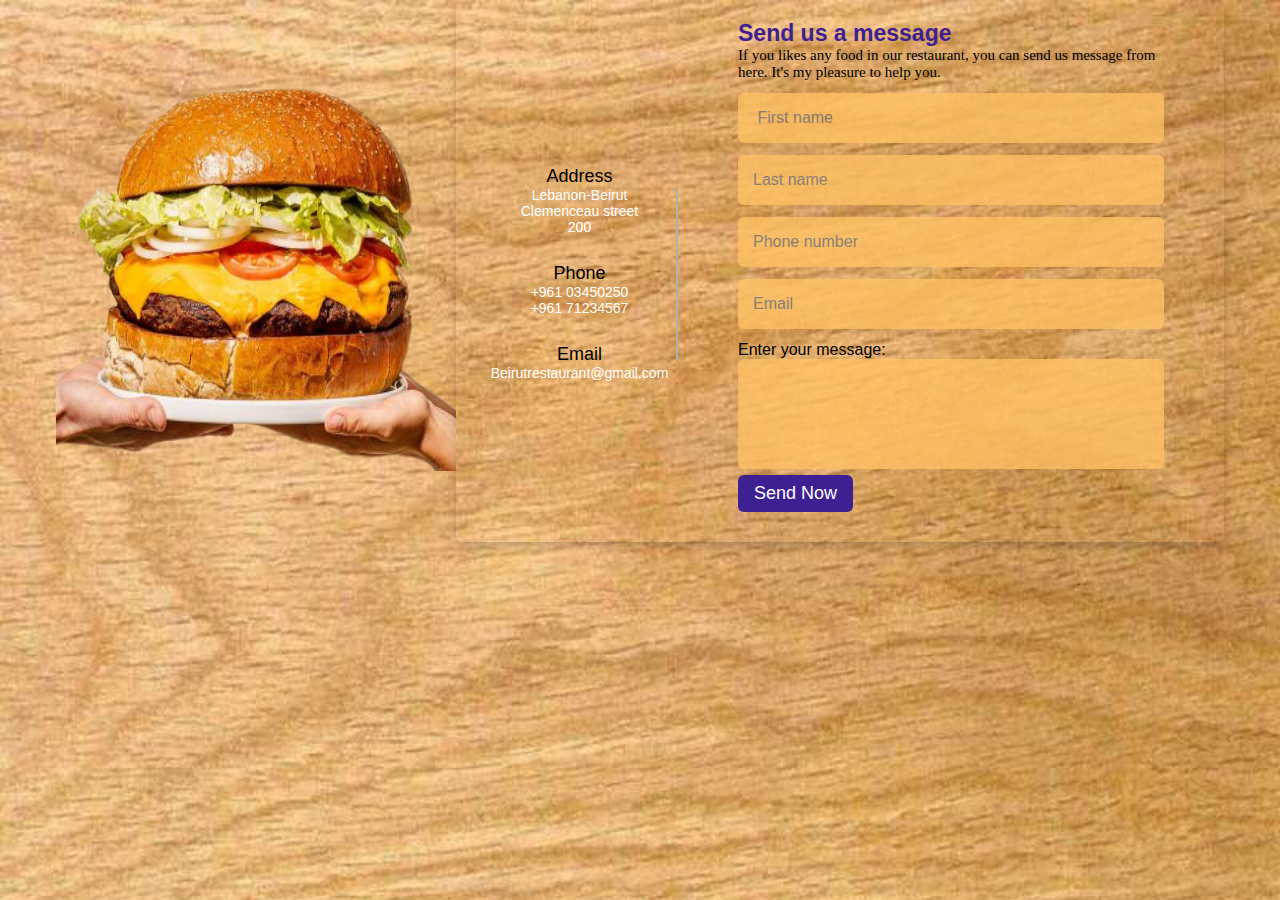
<file: contact.html>
<!DOCTYPE html>
<html >
  <head>
    <link rel="stylesheet" href="contactstyle.css">
    
     <meta name="viewport" content="width=device-width, initial-scale=1.0"> 
   </head>
<body>
<script>
function fill()
{
alert("Your request is registred.");
}
</script>
  <img src="foodi-removebg-preview.png" width="400px" height="400px">
  <div class="container">
    <div class="content">
      <div class="left-side">
        <div class="address details">
          <i class="fas fa-map-marker-alt"></i>
          <div class="topic">Address</div>
          <div class="text-one" style="color:white">Lebanon-Beirut</div>
          <div class="text-two"style="color:white">Clemenceau street 200</div>
        </div>
        <div class="phone details">
          <i class="fas fa-phone-alt"></i>
          <div class="topic">Phone</div>
          <div class="text-one"style="color:white">+961 03450250</div>
          <div class="text-two"style="color:white">+961 71234567</div>
        </div>
        <div class="email details">
          <i class="fas fa-envelope"></i>
          <div class="topic">Email</div>
          <div class="text-one"style="color:white">Beirutrestaurant@gmail.com</div>
        </div>
      </div>
      <div class="right-side">
        <div class="topic-text">Send us a message</div>
        <p>If you likes any food in our restaurant, you can send us message from here. It's my pleasure to help you.</p>
      <form action="mailto:mhamadbyfakih@gmail.com" enctype="text/plain" method="post">
        <div class="input-box">
          <input type="text" placeholder=" First name" required class="data">
        </div>
		 <div class="input-box">
          <input type="text" placeholder="Last name" required class="data">
        </div>
		<div class="input-box">
          <input type="text" placeholder="Phone number" class="data" onblur="checknb()" id="number">
        </div>
        <div class="input-box">
          <input type="text" placeholder="Email" required class="data">
        </div>
        <div class="input-box message-box">
        Enter your message:</br><textarea name="Message" rows="10" cols="50" required class="data"></textarea>
        </div>
        <div class="button">
          <input type="submit" value="Send Now">
        </div>
      </form>
    </div>
    </div>
  </div>
  <script>
    function checknb(){
      var x=document.getElementById("number").value;
      
      for(var i=0;i<x.length;i++)
      {
        if(x[i]!='9' && x[i]!='8' && x[i]!='7' && x[i]!='6' && x[i]!='5'&& x[i]!='4' && x[i]!='3'&& x[i]!='2' && x[i]!='0'&& x[i]!='1'){
          var invalidnb=1;
        }
      }
      if(invalidnb==1){
        alert("Enter a valid Phone Number!");
        document.getElementById("number").value="";
        document.getElementById("number").focus();
      }
    }
  </script>
</body>
</html>
</file>
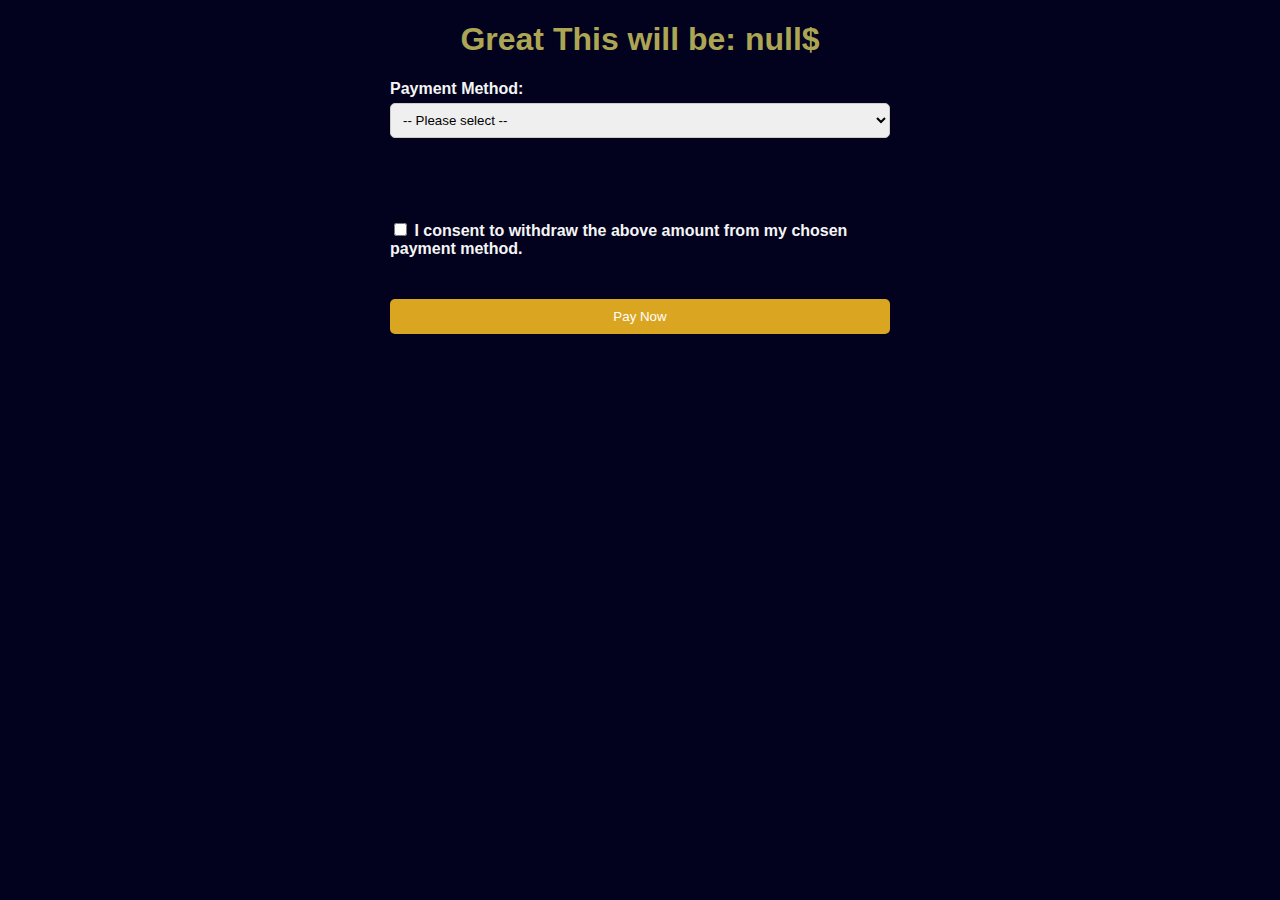
<file: Payment.html>
<!DOCTYPE html>
<html>

<head>
  <title>Restaurant Payment method</title>
  <meta charset="UTF-8">
  <meta name="description" content="Page deticated for the payment process
            for FOODIE RESTAURNANT">
  <meta name="keywords" content="Restaurant,Payment,Foodie,total,cash,credit card">
  <style>
    body {
      font-family: Arial, sans-serif;
      font-size: 16px;
      background-color: rgb(2, 2, 31);
    }

    .payment-form {
      display: none;
    }

    form {
      display: flex;
      flex-direction: column;
      margin: 0 auto;
      width: 500px;
    }

    label {
      font-weight: bold;
      margin-bottom: 5px;
      color: whitesmoke;
    }

    input[type="text"],
    select {
      padding: 8px;
      border-radius: 5px;
      border: 1px solid #ccc;
      margin-bottom: 10px;
      width: 100%;
      box-sizing: border-box;
    }

    input[type="number"] {
      padding: 8px;
      border-radius: 5px;
      border: 1px solid #ccc;
      margin-bottom: 10px;
      width: 100%;
      box-sizing: border-box;
    }


    button[type="submit"] {
      padding: 10px 20px;
      background-color: goldenrod;
      color: white;
      border: none;
      border-radius: 5px;
      cursor: pointer;
    }

    button[type="submit"]:hover {
      background-color: rgb(172, 166, 84);
    }

    h1 {
      text-align: center;
      color: rgb(172, 166, 84);
    }

    p {
      text-align: left;
      color: rgb(172, 166, 84);
    }

    /* Styles for the input fields */
    input[type="date"],
    input[type="email"],
    input[type="password"],
    input[type="text"] {
      padding: 8px;
      border-radius: 5px;
      border: 1px solid #ccc;
      margin-bottom: 10px;
      width: 100%;
      box-sizing: border-box;
    }

    input[type="number"] {
      width: 20%;
    }

    .date {
      margin-bottom: 10px;
      display: flex;
      justify-content: space-evenly;
      align-items: center;
    }

    .after {
      position: relative;
      width: 100%;
      height: 100%;
      display: none;
      justify-content: center;
      align-items: center;
    }

    .after h1 {
      font-family: 'Gill Sans', 'Gill Sans MT', Calibri, 'Trebuchet MS', sans-serif;
      text-align: center;
      font-size: 40px;
      color: rgb(172, 166, 84);
    }

    .before {
      display: block;
    }
  </style>
</head>

<body>
  <div class="after">
    <h1>Thank You<br>Your Order is done<br>You can take it after 15 min!!</h1>
  </div>
  <div class="before">
    <h1 id="payment-amount"></h1>
    <form action="process_payment.php" method="post" id="payment-form">
      <label for="payment-method">Payment Method:</label>
      <select id="payment-method" name="payment-method" required>
        <option value="">-- Please select --</option>
        <option value="paypal">PayPal</option>
        <option value="credit-card">Credit Card</option>
      </select><br><br>
      <div id="credit-card-form" class="payment-form">
        <label for="card-number">Credit Card Number:</label>
        <input type="text" id="card-number" name="card-number" maxlength="16" required><br><br>
        <div class="date">
          <label for="card-expiry">Expiration Month:</label>
          <input type="number" id="card-expiry-month" name="card-expiry-month" required value="" min="01"
            max="12"><br><br>

          <label for="card-expiry">Expiration Year:</label>
          <input type="number" id="card-expiry-year" name="card-expiry-year" required value="" min='2023'
            max='2027'><br><br>
        </div>

        <label for="card-cvv">CVV:</label>
        <input type="text" id="card-cvv" name="card-cvv" maxlength="3"><br><br>
      </div>



      <div id="paypal-form" class="payment-form">
        <label for="paypal-email">PayPal Email Address:</label>
        <input type="email" id="paypal-email" name="paypal-email" required><br><br>
        <label for="paypal-password">Password:</label>
        <input type="password" id="paypal-password" name="paypal-password" required>
      </div><br><br>

      <label for="consent">
        <input type="checkbox" id="consent" name="consent">
        I consent to withdraw the above amount from my chosen payment
        method.
      </label><br><br>

      <button type="submit" id="submit-button" disabled onclick="pay()">Pay Now</button>
    </form>
  </div>

  <script>
    // Get the form elements
    const cardNumber = document.getElementById('card-number');
    const cardExpiryYear = document.getElementById('card-expiry-year');
    const cardExpiryMonth = document.getElementById('card-expiry-month');
    const cardCvv = document.getElementById('card-cvv');
    const paypalEmail = document.getElementById('paypal-email');
    const paypalPassword = document.getElementById('paypal-password');
    const consent = document.getElementById('consent');
    const submitButton = document.getElementById('submit-button');
    const paymentMethod = document.getElementById('payment-method');
    const form = document.querySelector('form');
    const paypalForm = document.getElementById('paypal-form');
    const creditCardForm = document.getElementById('credit-card-form');
    const successMessage = document.getElementById('success-message');

    // Get the payment amount from the previous page
    var payment = sessionStorage.getItem("totalbill");

    // Set the payment amount in the <p> element
    var paymentAmountElement = document.getElementById('payment-amount');
    paymentAmountElement.textContent = 'Great This will be: ' + payment + '$';

    // Set the automatic form changer based on the method of payment
    paymentMethod.addEventListener('change', function (event) {
      const selectedOption = event.target.value;

      if (selectedOption === 'paypal') {
        paypalForm.style.display = 'block';
        creditCardForm.style.display = 'none';
      } else if (selectedOption === 'credit-card') {
        paypalForm.style.display = 'none';
        creditCardForm.style.display = 'block';
      } else {
        paypalForm.style.display = 'none';
        creditCardForm.style.display = 'none';
      }
    });

    function validateCreditCardNumber(number) {

      // Check that the number is 13-16 digits long
      if (number.length < 13 || number.length > 16) {
        return false;
      }

      // Check that the number passes the Luhn algorithm
      var sum = 0;
      for (var i = 0; i < number.length; i++) {
        var digit = parseInt(number[i]);

        if ((number.length - i) % 2 === 0) {
          digit *= 2;
          if (digit > 9) {
            digit -= 9;
          }
        }

        sum += digit;
      }

      return sum % 10 === 0;
    }

    function handleSubmit(event) {
      event.preventDefault();

      var creditCardNumber = document.getElementById('credit-card-number').value;

      if (validateCreditCardNumber(creditCardNumber)) {
        alert('Credit card number is valid!');
      } else {
        alert('Credit card number is invalid!');
      }
    }

    // Enable the submit button when consent is given
    consent.addEventListener('change', () => {
      if (consent.checked) {
        submitButton.disabled = false;
      } else {
        submitButton.disabled = true;
      }
    });


    // Restrict input for card number and expiry date fields
    cardNumber.addEventListener('input', (event) => {
      event.target.value = event.target.value.replace(/[^0-9]/g, '').slice(0, 16);
    });

    cardExpiry.addEventListener('input', (event) => {
      event.target.value = event.target.value.replace(/[^0-9\/]/g, '').slice(0, 5);
    });

    // Restrict input for cvv field
    cardCvv.addEventListener('input', (event) => {
      event.target.value = event.target.value.replace(/[^0-9]/g, '').slice(0, 3);
    });
    function pay() {
      if (document.getElementsByTagName("option")[1].selected) {
          if(document.getElementById("paypal-email").reportValidity() && document.getElementById("paypal-password").reportValidity())
          {
          document.getElementsByClassName("before")[0].style.display="none";
          document.getElementsByClassName("after")[0].style.display="flex";}
        }
         if (!document.getElementsByTagName("option")[2].selected) {
          return;
        }
        

        var x = document.getElementById("card-number").value;
        if (x < 1000000000000000) {
          alert("Card number is unvalid");
          retrun;
        }
        var x = document.getElementById("card-cvv").value;
        if (x < 100) {
          alert("CVV is unvalid");
          retrun;
        }
        if(document.getElementById("card-expiry-month").value<1 || document.getElementById("card-expiry-month").value>12)
          return;
          if(document.getElementById("card-expiry-year").value<2023 || document.getElementById("card-expiry-year").value>2028)
            return;
          document.getElementsByClassName("before")[0].style.display="none";
          document.getElementsByClassName("after")[0].style.display="flex";
          }
  </script>
</body>

</html>
</file>
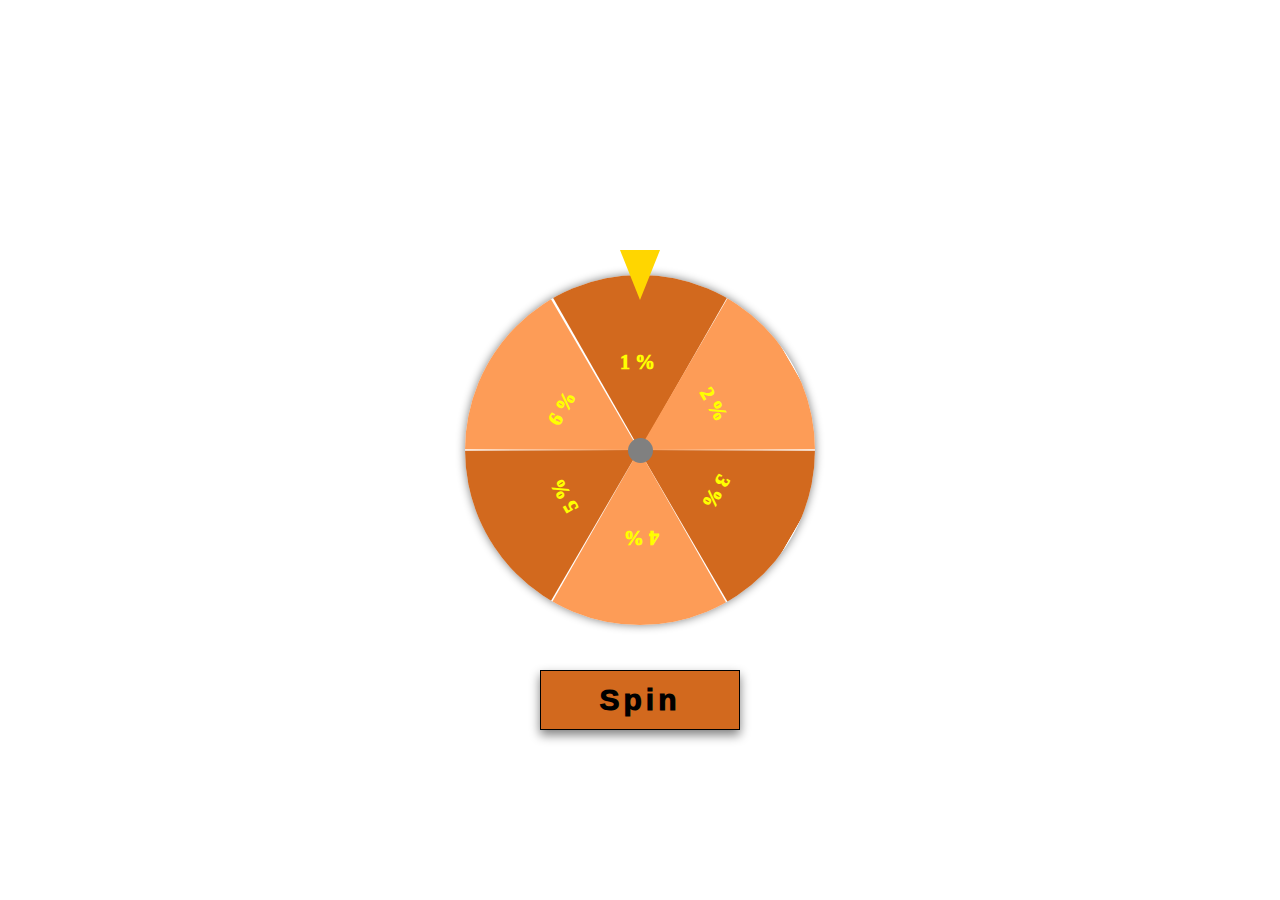
<file: Spinner.html>
<!DOCTYPE html>
<html lang="en">

<head>
    <meta charset="UTF-8">
    <meta http-equiv="X-UA-Compatible" content="IE=edge">
    <meta name="viewport" content="width=device-width, initial-scale=1.0">
    <link href="style.css" rel="stylesheet">
    <title>Document</title>
</head>

<body>
    <div class="container">
        <div class="one" id="one">1%</div>
        <div class="two" id="two">2%</div>
        <div class="three" id="three">3%</div>
        <div class="four" id="four">4%</div>
        <div class="five" id="five">5%</div>
        <div class="six" id="six">6%</div>
    </div>
    <span class="mid-item"></span>
    <button id="spin">Spin</button>
    <div class="stopper"></div>
    <script>
        sessionStorage.setItem("sale_amount",0);
        let container = document.querySelector(".container");
        let btn = document.getElementById("spin");
        
        btn.onclick = function () {
            
            sessionStorage.setItem("sale_amount",0);
            // container.style.transform="rotate(124deg)";
            var number = parseInt(Math.random() * 10000);
            var round = 360 * 5 + number;
            number = number % 360;
            container.style.transform = "rotate(" + round + "deg)";
            btn.disabled = true;
                if (number <= 30 || number >= 330){
                    sessionStorage.setItem("sale_amount",1);
                    window.parent.postMessage(1, "*");}
                if (number > 30 && number <= 90){
                sessionStorage.setItem("sale_amount",6);
                window.parent.postMessage(6, "*");}
                if (number > 90 && number <= 150){
                sessionStorage.setItem("sale_amount",5);
                window.parent.postMessage(5, "*");}
                if (number > 150 && number <= 210){
                sessionStorage.setItem("sale_amount",4);
                window.parent.postMessage(4, "*");}
                if (number > 210 && number < 270){
                sessionStorage.setItem("sale_amount",3);
                window.parent.postMessage(3, "*");}
                if (number > 270 && number < 330){
                sessionStorage.setItem("sale_amount",2);
                window.parent.postMessage(2, "*");}
            
        }

    </script>
</body>

</html>
</file>
<file: contactstyle.css>
*{
  margin:0;
  padding: 0;
  box-sizing: border-box;
  font-family: "Poppins" , sans-serif;
  
}
body{
  min-width: 1000px;
  height: auto;
  width: 100%;
  background-image:url("bois.jpg");
  background-size: cover;
  background-repeat: no-repeat;
  display: flex;
  align-items: center;
  justify-content: center;
}

p{
  font-size: 15px;
  font-family: 'Times New Roman', Times, serif;
}
.container{
  width: 60%;
  
  background-repeat:repeat-y;
  border-radius: 6px;
  padding: 20px 60px 30px 40px;
  box-shadow: 0 5px 10px rgba(0, 0, 0, 0.2);
}
.container .content{
  display: flex;
  align-items: center;
  justify-content: space-between;
}
.container .content .left-side{
  width: 25%;
  height: 100%;
  display: flex;
  flex-direction: column;
  align-items: center;
  justify-content: center;
  margin-top: 15px;
  position: relative;
}
.content .left-side::before{
  content: '';
  position: absolute;
  height: 70%;
  width: 2px;
  right: -15px;
  top: 50%;
  transform: translateY(-50%);
  background: #afafb6;
}
.content .left-side .details{
  margin: 14px;
  text-align: center;
}
.content .left-side .details i{
  font-size: 30px;
  color: #3e2093;
  margin-bottom: 10px;
}
.content .left-side .details .topic{
  font-size: 18px;
  font-weight: 500;
}
.content .left-side .details .text-one,
.content .left-side .details .text-two{
  font-size: 14px;
  color: #afafb6;
}
.container .content .right-side{
  width: 75%;
  margin-left: 75px;
}
.content .right-side .topic-text{
  font-size: 23px;
  font-weight: 600;
  color: #3e2093;
}
.right-side .input-box{
  height: 50px;
  width: 100%;
  margin: 12px 0;
}
.right-side .input-box input,
.right-side .input-box textarea{
  height: 100%;
  width: 100%;
  border: none;
  outline: none;
  font-size: 16px;
  
  border-radius: 6px;
  padding: 0 15px;
  resize: none;
}
.right-side .message-box{
  min-height: 110px;
}
.right-side .input-box textarea{
  padding-top: 6px;
}
.right-side .button{
  display: inline-block;
  margin-top: 12px;
}
.right-side .button input[type="submit"]{
  color: #fff;
  font-size: 18px;
  outline: none;
  border: none;
  padding: 8px 16px;
  border-radius: 6px;
  background: #3e2093;
  cursor: pointer;
  transition: all 0.3s ease;
}
.button input[type="submit"]:hover{
  background: #5029bc;
}

@media (max-width: 950px) {
  .container{
    width: 90%;
    padding: 30px 40px 40px 35px ;
  }
  .container .content .right-side{
   width: 75%;
   margin-left: 55px;
}
}
@media (max-width: 820px) {
  .container{
    margin: 40px 0;
    height: 100%;
  }
  .container .content{
    flex-direction: column-reverse;
  }
 .container .content .left-side{
   width: 100%;
   flex-direction: row;
   margin-top: 40px;
   justify-content: center;
   flex-wrap: wrap;
 }
 .container .content .left-side::before{
   display: none;
 }
 .container .content .right-side{
   width: 100%;
   margin-left: 0;
 }
}
.data{
  opacity: 80%;
  background: rgb(255, 193, 100);
}
</file>
<file: style.css>
*{
    margin: 0;
    padding: 0;
    box-sizing: border-box;
}
body{
    display: flex;
    justify-content: center;
    align-items: center;
    min-height: 100vh;
}
.container{
    height: 350px;
    width: 350px;
    position: relative;
    border-radius: 50%;
    overflow: hidden;
    box-shadow: 0 0 10px grey;
    transition: 5s all;
}
.container div{
    height: 50%;
    width: 200px;
    clip-path: polygon(100% 0,50% 100%,0 0);
    position: absolute;
    transform: translateX(-50%);
    transform-origin: bottom;
    left: 21%;
    display: flex;
    align-items: center;
    justify-content: center;
    font-size: 20px;
    font-weight: 1000;
    letter-spacing: 5px;
    color:yellow;
    
}
.container .one{
    background:chocolate;
    left: 50%;
}
.container .two{
    background:rgb(253, 156, 87);
    transform: rotate(60deg);
}
.container .three{
    background:chocolate;
    transform: rotate(120deg);
}
.container .four{
    background:rgb(253, 156, 87);
    transform: rotate(180deg);
}
.container .five{
    background:chocolate;
    transform: rotate(240deg);
}
.container .six{
    background:rgb(253, 156, 87);
    transform: rotate(300deg);
}
.mid-item {
    height: 25px;
    width: 25px;
    background: grey;
    border-radius: 50%;
    position: absolute;
}
#spin{
    width: 200px;
    height: 60px;
    background: chocolate;
    position: absolute;
    margin-top: 500px;
    border: 1px solid black;
    font-size: 30PX;
    font-weight: 1000;
    color: black;
    letter-spacing: 4px;
    cursor: pointer;
    box-shadow: 0 5px 10px grey;
    transform: 0.2s all;
}
#spin:hover{
    box-shadow: none;
}
.stopper{
    height: 50px;
    width: 40px;
    background: #ffd600;
    position: absolute;
    margin-top: -350px;
    clip-path: polygon(100% 0,50% 100%,0 0);
}
</file>
